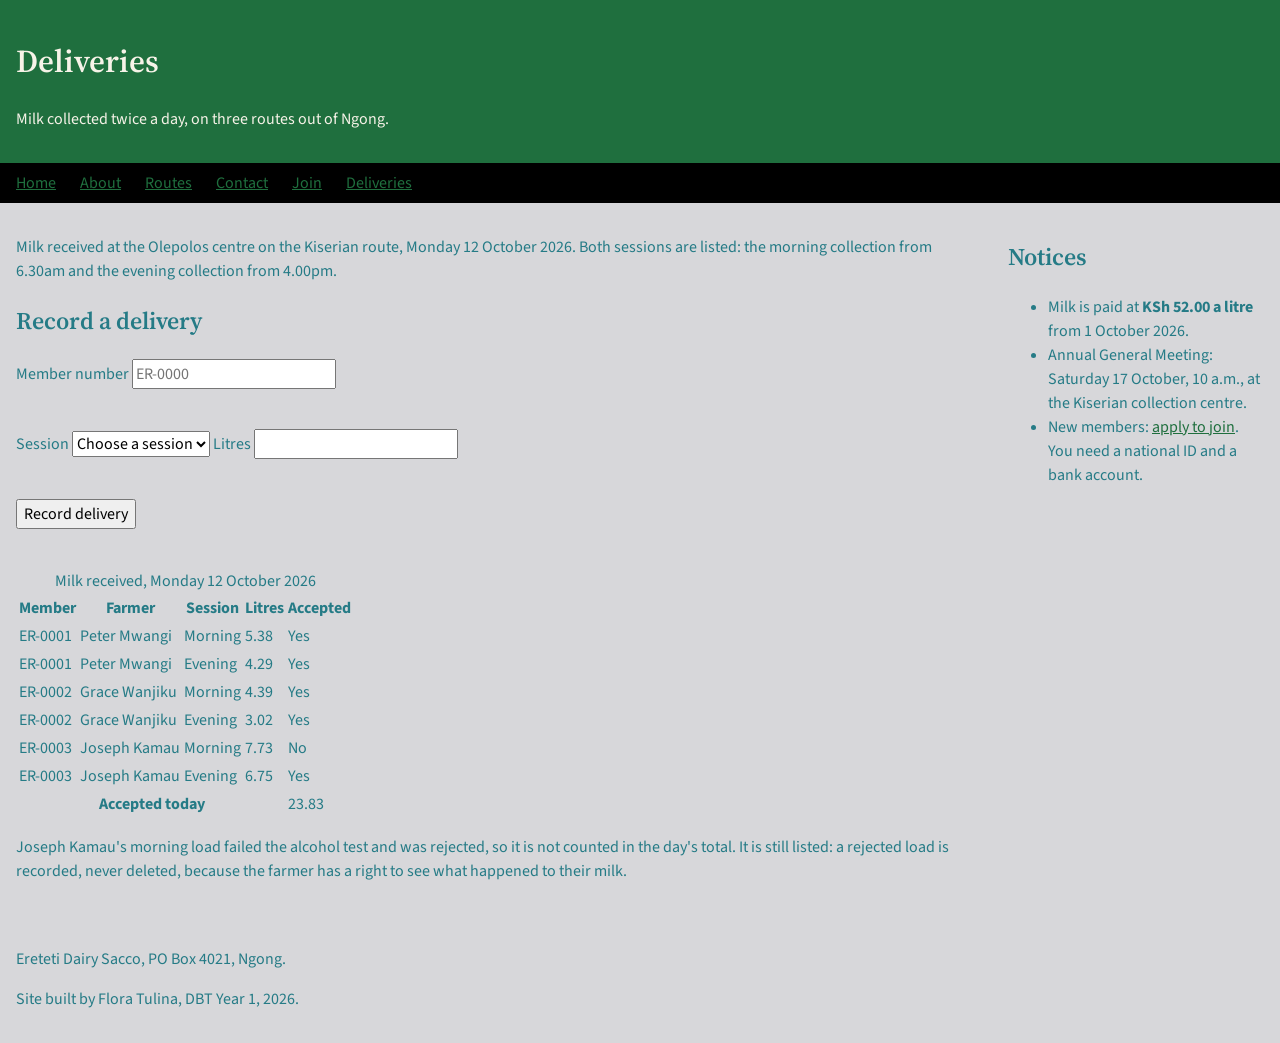
<file: deliveries.html>
<!DOCTYPE html>
<html lang="en">
<head>
  <meta charset="utf-8">
  <meta name="viewport" content="width=device-width, initial-scale=1">
  <title>Deliveries — Ereteti Dairy Sacco</title>
  <link rel="stylesheet" href="https://fonts.googleapis.com/css2?family=Source+Sans+3:wght@400;600&amp;family=Source+Serif+4:wght@600&amp;display=swap">
  <link rel="stylesheet" href="css/style.css">
  <script src="js/main.js" defer></script>
</head>
<body>

  <header>
    <h1>Deliveries</h1>
    <p>Milk collected twice a day, on three routes out of Ngong.</p>
  </header>

  <nav>
    <ul>
      <li><a href="index.html">Home</a></li>
      <li><a href="about.html">About</a></li>
      <li><a href="routes.html">Routes</a></li>
      <li><a href="contact.html">Contact</a></li>
      <li><a href="register.html">Join</a></li>
      <li><a href="deliveries.html">Deliveries</a></li>
    </ul>
  </nav>

  <main>
    <p>Milk received at the Olepolos centre on the Kiserian route,
    Monday 12 October 2026. Both sessions are listed: the morning
    collection from 6.30am and the evening collection from 4.00pm.</p>

    <!-- Week 8: the clerk's form -->
    <h2>Record a delivery</h2>

    <form id="delivery-form" action="#" method="post">
      <label for="member">Member number</label>
      <input type="text" id="member" name="member_no"
             placeholder="ER-0000" required>
      <p id="member-message" class="message"
         aria-live="polite"></p>

      <label for="session">Session</label>
      <select id="session" name="session" required>
        <option value="">Choose a session</option>
        <option value="MORNING">Morning</option>
        <option value="EVENING">Evening</option>
      </select>

      <label for="litres">Litres</label>
      <input type="number" id="litres" name="litres"
             step="0.01" required>
      <p id="litres-message" class="message"
         aria-live="polite"></p>

      <button type="submit">Record delivery</button>
      <p id="form-message" class="message" aria-live="polite"></p>
    </form>

    <div class="table-scroll">
      <table id="delivery-table">
        <caption>Milk received, Monday 12 October 2026</caption>

        <thead>
          <tr>
            <th scope="col">Member</th>
            <th scope="col">Farmer</th>
            <th scope="col">Session</th>
            <th scope="col">Litres</th>
            <th scope="col">Accepted</th>
          </tr>
        </thead>

        <tbody>
          <tr>
            <td>ER-0001</td>
            <td>Peter Mwangi</td>
            <td>Morning</td>
            <td>5.38</td>
            <td>Yes</td>
          </tr>
          <tr>
            <td>ER-0001</td>
            <td>Peter Mwangi</td>
            <td>Evening</td>
            <td>4.29</td>
            <td>Yes</td>
          </tr>
          <tr>
            <td>ER-0002</td>
            <td>Grace Wanjiku</td>
            <td>Morning</td>
            <td>4.39</td>
            <td>Yes</td>
          </tr>
          <tr>
            <td>ER-0002</td>
            <td>Grace Wanjiku</td>
            <td>Evening</td>
            <td>3.02</td>
            <td>Yes</td>
          </tr>
          <tr>
            <td>ER-0003</td>
            <td>Joseph Kamau</td>
            <td>Morning</td>
            <td>7.73</td>
            <td>No</td>
          </tr>
          <tr>
            <td>ER-0003</td>
            <td>Joseph Kamau</td>
            <td>Evening</td>
            <td>6.75</td>
            <td>Yes</td>
          </tr>
        </tbody>

        <tfoot>
          <tr>
            <th colspan="4" scope="row">Accepted today</th>
            <td id="accepted-total">23.83</td>
          </tr>
        </tfoot>
      </table>
    </div>

    <p>Joseph Kamau's morning load failed the alcohol test and was
    rejected, so it is not counted in the day's total. It is still
    listed: a rejected load is recorded, never deleted, because the
    farmer has a right to see what happened to their milk.</p>
  </main>

  <aside>
    <h2>Notices</h2>
    <ul>
      <li>Milk is paid at <strong>KSh 52.00 a litre</strong> from
          1 October 2026.</li>
      <li>Annual General Meeting: Saturday 17 October, 10 a.m., at the
          Kiserian collection centre.</li>
      <li>New members: <a href="register.html">apply to join</a>. You need
          a national ID and a bank account.</li>
    </ul>
  </aside>

  <footer>
    <p>Ereteti Dairy Sacco, PO Box 4021, Ngong.</p>
    <!-- change this line to your own name -->
    <p>Site built by Flora Tulina, DBT Year 1, 2026.</p>
  </footer>

</body>
</html>
</file>
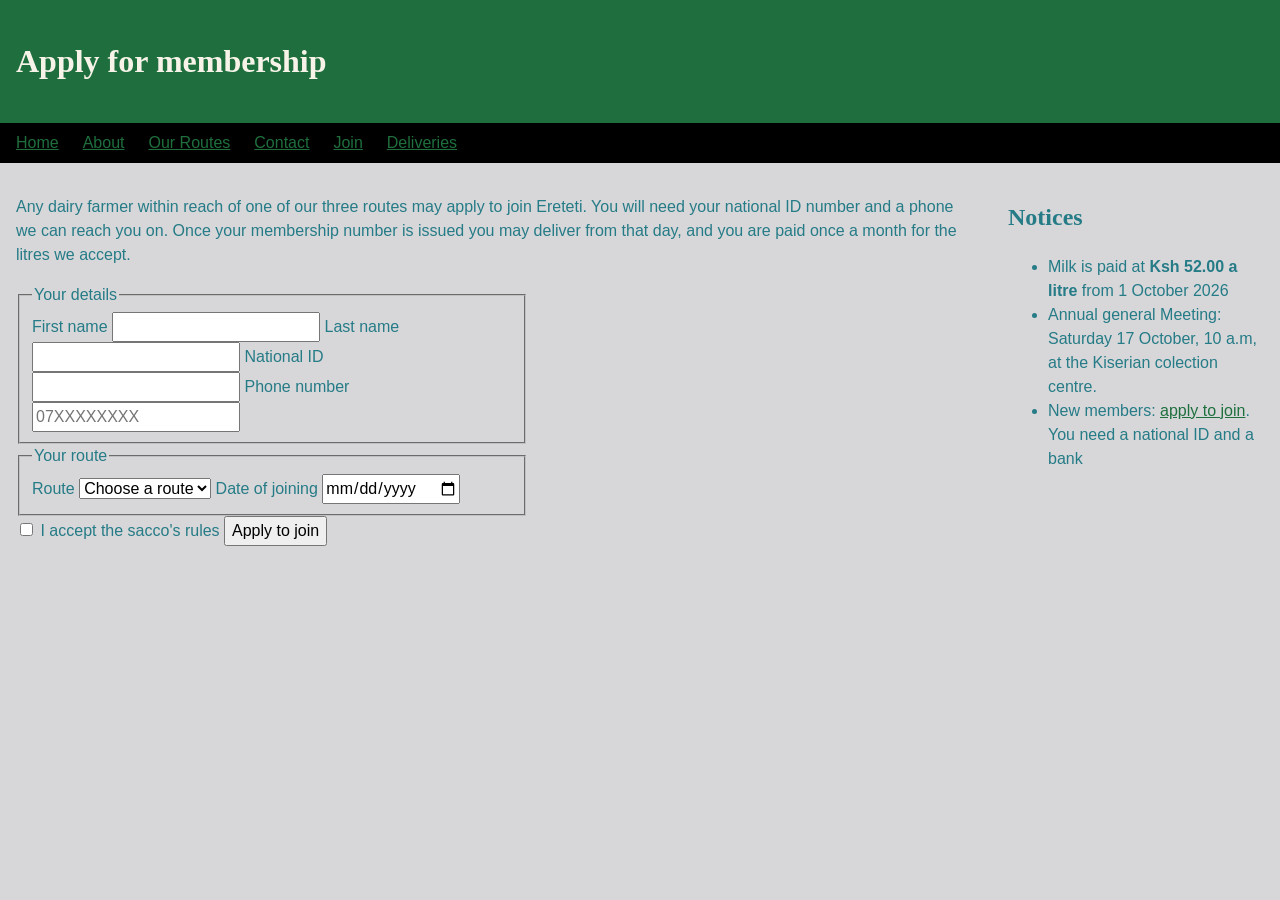
<file: register.html>
<!DOCTYPE html>
<html lang = "en">
    <head>
        <meta charset = "utf-8">
        <meta name = "viewport" content = "width= device-width, initial-scale=1">
        <title>Apply for membership - Ereteti Dairy Sacco</title>
        <link rel = "stylesheet" 
            href = "css/style.css">
    </head>
    <body>
        <header>
            <h1>Apply for membership</h1>
            
        </header>
        <nav>
            <ul>
                <li><a href = "index.html">Home</a></li>
                <li><a href = "about.html">About</a></li>
                <li><a href = "routes.html">Our Routes</a></li>
                <li><a href = "contact.html">Contact</a></li>
                <li><a href = "register.html">Join</a></li>
                <li><a href = "deliveries.html">Deliveries</a></li>
            </ul>
        </nav>
        <main>
            <p>
                Any dairy farmer within reach of one of our three routes may apply to join Ereteti. You will need your national ID number and a phone we can reach you on. Once your membership number is issued you may deliver from that day, and you are paid once a month for the litres we accept.
            </p>
            <form action = "#" method = "post">
                <fieldset>
                    <legend>Your details</legend>

                    <label for = "first-name">First name</label>
                    <input type = "text" id="first-name" name = "first_name" required>
                    
                    <label for = "last-name">Last name</label>
                    <input type = "text" id = "last-name" name = "last_name" required>

                    <label for = "national-id">National ID </label>
                    <input type = "text" id = "national-id" name = "national_id" required>

                    <label for = "phone">Phone number</label>
                    <input type = "tel" id = "phone" name = "phone"
                    pattern = "07[0-9]{8}"
                    title = "Ten digits, starting 07"
                    placeholder = "07XXXXXXXX" required>
                </fieldset>
                <fieldset>
                    <legend>Your route</legend>

                    <label for = "route">Route</label>
                    <select id = "route" name = "route" required>
                        <option value = "">Choose a route</option>
                        <option value = "1">Kiserian route</option>
                        <option value = "2">Ngong route</option>
                        <option value = "3">Rongai route</option>
                    </select>
                    <label for = "date-joined">Date of joining</label>
                    <input type = "date" id = "date-joined" name = "date_joined" required>
                </fieldset>
                    <label for = "rules">
                        <input type = "checkbox" id = "rules" name = "rules" required>
                        I accept the sacco's rules
                    </label>
                    <button type = "submit">Apply to join</button>
            </form>
        </main>
       <aside>
    <h2>Notices</h2>
    <ul>
        <li>Milk is paid at <strong> Ksh 52.00 a litre </strong> from 1 October 2026</li>
        <li> Annual general Meeting: Saturday 17 October, 10 a.m, at the Kiserian colection centre.</li>
        <li>New members: <a href = "register.html">apply to join</a>. You need a national ID and a bank</li>
    </ul>
</aside> 
    </body>
</html>
</file>
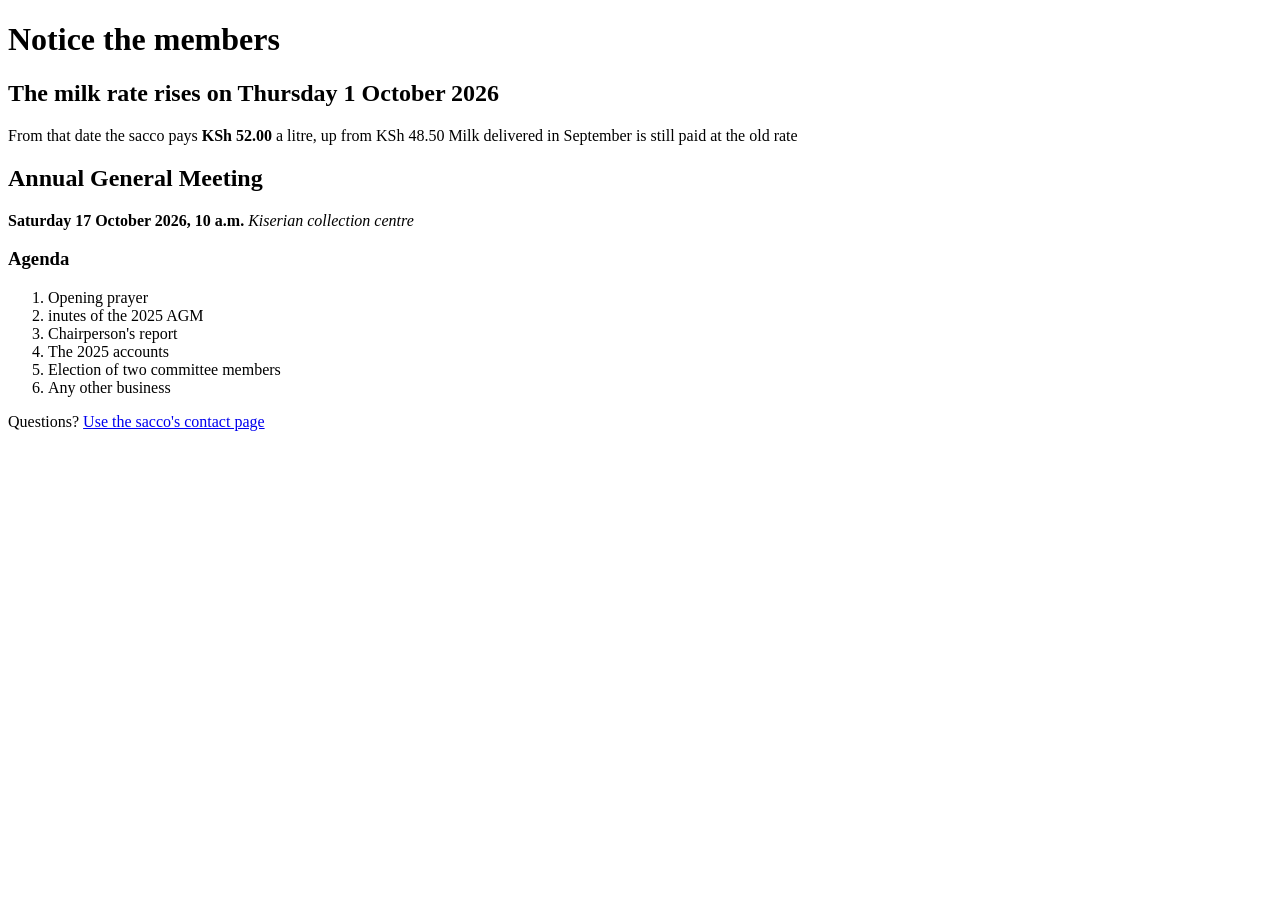
<file: practice/drill-2.html>
<!DOCTYPE html> 
<html lang = "en">
    <head>
        <meta charset = "utf-8">
        <title> Ereteti Dairy Sacco</title>
    </head>
    <body> 
        <main> 
            <h1> Notice the members</h1>
            <section>
                <h2>The milk rate rises on Thursday 1 October 2026
                </h2>
                <p>From that date the sacco pays <strong>KSh 52.00</strong>  a litre, up from KSh 48.50
                    Milk delivered in September is still paid at the old rate

 </p>
            </section>
            <section>
                <h2>Annual General Meeting</h2>
                <p> <b>Saturday 17 October 2026, 10 a.m.</b>
                <em>Kiserian collection centre
</em></p>
                <h3>Agenda</h3>
                <ol>
                    <li>Opening prayer </li>
                    <li>inutes of the 2025 AGM </li>
                    <li>Chairperson's report </li>
                    <li>The 2025 accounts </li>
                    <li>Election of two committee members </li>
                    <li>Any other business </li>

</ol>
            </section>
            <P>Questions?
                <A HREF = "../contact.php"
                TARGET = "_blank">Use the sacco's contact page</A>

            </P>
        </main>
    </body>
</html>
</file>
<file: css/style.css>
* {
    box-sizing: border-box;
}
body{
    margin:0;
    background : #d7d7da;
    color : #257b86;
    line-height: 1.5;
    /*font faces*/

}

h1,h2 {
  font-family: "Source Serif 4", serif;
  
  font-weight: 600;
 
}
body{
    font-family: "Source Sans 3", sans-serif;

}


header{
    background: #1F6F3E;
    color: #f7f3E8;
}
nav{
    background: black;
}
nav a{
    color: #1F6F3E;
}
a{
   color: #1F6F3E; 
}
header, main,aside, footer{
    padding:1rem;/*a relative unit of measurement that is based on the font size of the root element (usually the <html> element)*/
}
img{
    max-width: 100%;
    height:auto;
}

/*flexbox - organizing element along an axis - menu "s"*/
nav ul {
    display: flex;
    flex-wrap:wrap;
    gap: 0.25rem 1.5rem;
    list-style: none;
    margin: 0;
    padding: 0.5rem 1rem;
}
nav{
    position: sticky;
    top: 0;
}

body{
    display: grid;
    grid-template-columns:minmax(0,1fr) 18rem;
    grid-template-areas:
    "header header"
    "nav nav"
    "main aside"
    "footer footer";

}
header { grid-area: header; }
nav { grid-area: nav; }
main { grid-area: main; }
aside { grid-area: aside; }
footer { grid-area: footer; }

.message {
  color: #B3261E;
  min-height: 1.5em;
  margin: 0.25rem 0 0.75rem;
}

input.invalid {
  border: 2px solid #B3261E;
}

.route-card[hidden] {
  display: none;
}

#route-search {
  width: min(100%, 22rem);
  margin-bottom: 1rem;
  padding: 0.5rem;
}

form {
  max-width: 32rem;
}

input,
select,
button {
  font: inherit;
}

button {
  cursor: pointer;
}
</file>
